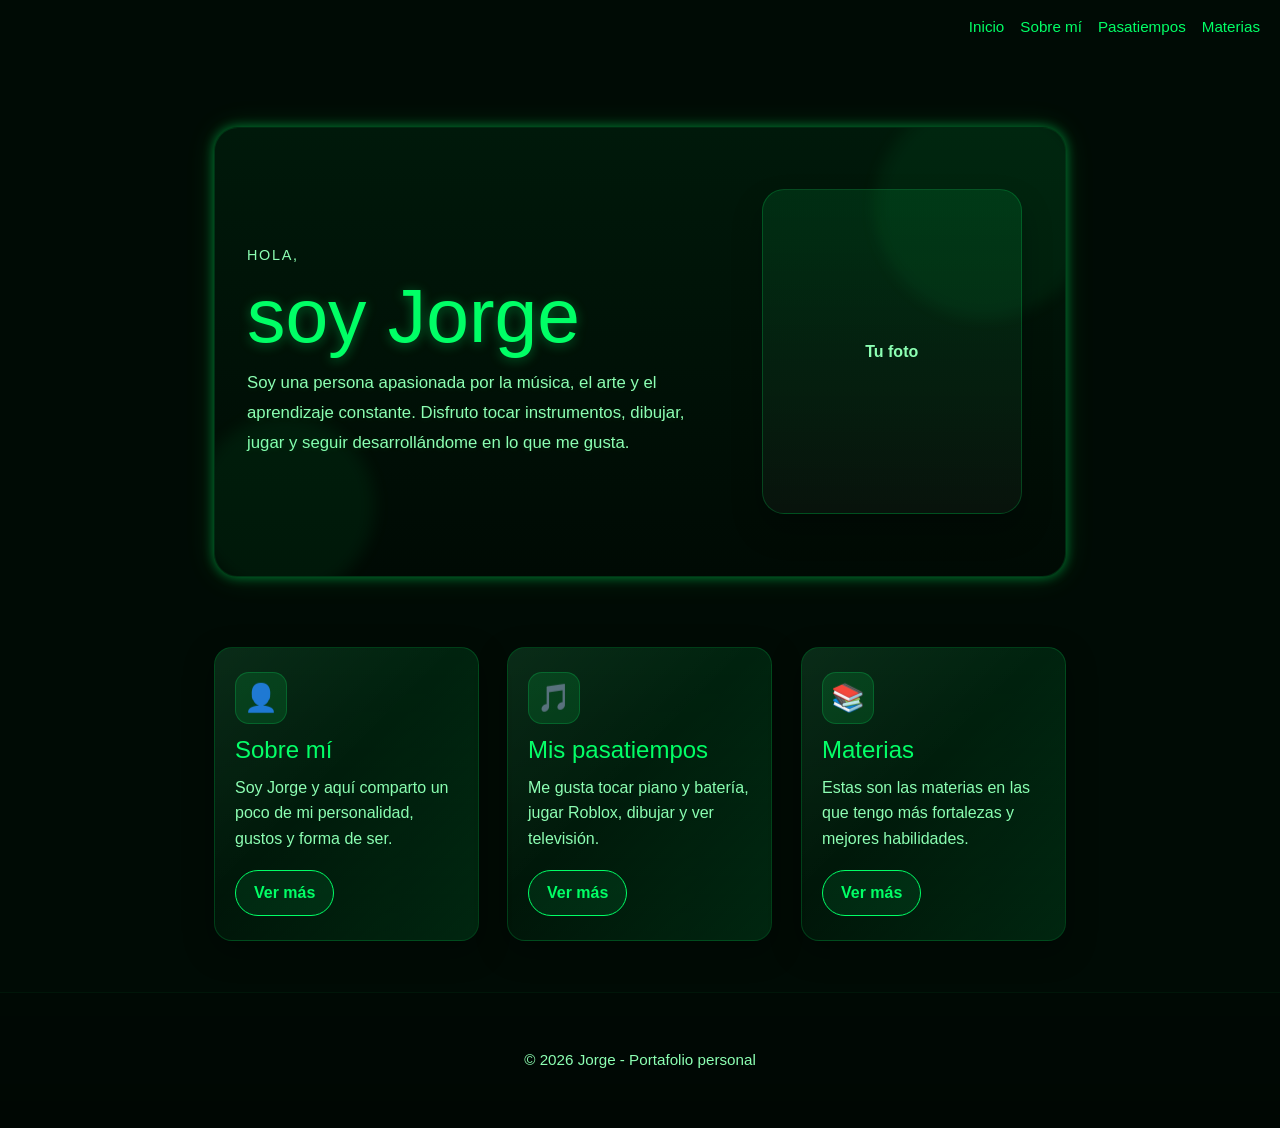
<file: index.html>
<!DOCTYPE html>
<html lang="es">
<head>
  <meta charset="UTF-8" />
  <meta name="viewport" content="width=device-width, initial-scale=1.0" />
  <title>Mi Portafolio</title>
  <link href="https://cdn.jsdelivr.net/npm/bootstrap@5.3.2/dist/css/bootstrap.min.css" rel="stylesheet" />
  <link rel="stylesheet" href="styles.css" />
  <script src="https://cdn.jsdelivr.net/npm/bootstrap@5.3.2/dist/js/bootstrap.bundle.min.js"></script>
</head>
<body>
  <nav class="navbar navbar-expand-lg navbar-dark">
    <div class="container-fluid justify-content-end">
      <button class="navbar-toggler" type="button" data-bs-toggle="collapse" data-bs-target="#mainNav" aria-controls="mainNav" aria-expanded="false" aria-label="Alternar navegación">
        <span class="navbar-toggler-icon"></span>
      </button>
      <div class="collapse navbar-collapse justify-content-end" id="mainNav">
        <ul class="navbar-nav mb-2 mb-lg-0">
          <li class="nav-item"><a class="nav-link" href="index.html">Inicio</a></li>
          <li class="nav-item"><a class="nav-link" href="about.html">Sobre mí</a></li>
          <li class="nav-item"><a class="nav-link" href="hobbies.html">Pasatiempos</a></li>
          <li class="nav-item"><a class="nav-link" href="style.html">Materias</a></li>
        </ul>
      </div>
    </div>
  </nav>

  <main class="container">
    <header class="hero">
      <div class="hero-content">
        <div class="hero-text">
          <p class="hello-label animated fadeInDown">Hola,</p>
          <h1 class="animated fadeInDown">soy Jorge</h1>
          <p class="animated fadeInDown delay-150 hero-description">
            Soy una persona apasionada por la música, el arte y el aprendizaje constante.
            Disfruto tocar instrumentos, dibujar, jugar y seguir desarrollándome en lo que me gusta.
          </p>
        </div>

        <div class="photo-box animated fadeInUp delay-250">
          <div class="photo-placeholder">
            <span>Tu foto</span>
          </div>
        </div>
      </div>
    </header>

    <div class="feature-grid">
      <article class="feature-card animated fadeInUp delay-250">
        <div class="feature-icon">👤</div>
        <h2>Sobre mí</h2>
        <p>Soy Jorge y aquí comparto un poco de mi personalidad, gustos y forma de ser.</p>
        <a href="about.html" class="feature-button">Ver más</a>
      </article>

      <article class="feature-card animated fadeInUp delay-250">
        <div class="feature-icon">🎵</div>
        <h2>Mis pasatiempos</h2>
        <p>Me gusta tocar piano y batería, jugar Roblox, dibujar y ver televisión.</p>
        <a href="hobbies.html" class="feature-button">Ver más</a>
      </article>

      <article class="feature-card animated fadeInUp delay-250">
        <div class="feature-icon">📚</div>
        <h2>Materias</h2>
        <p>Estas son las materias en las que tengo más fortalezas y mejores habilidades.</p>
        <a href="style.html" class="feature-button">Ver más</a>
      </article>
    </div>
  </main>

  <footer class="site-footer">
    <div class="container">
      <p>© 2026 Jorge - Portafolio personal</p>
    </div>
  </footer>
</body>
</html>
</file>
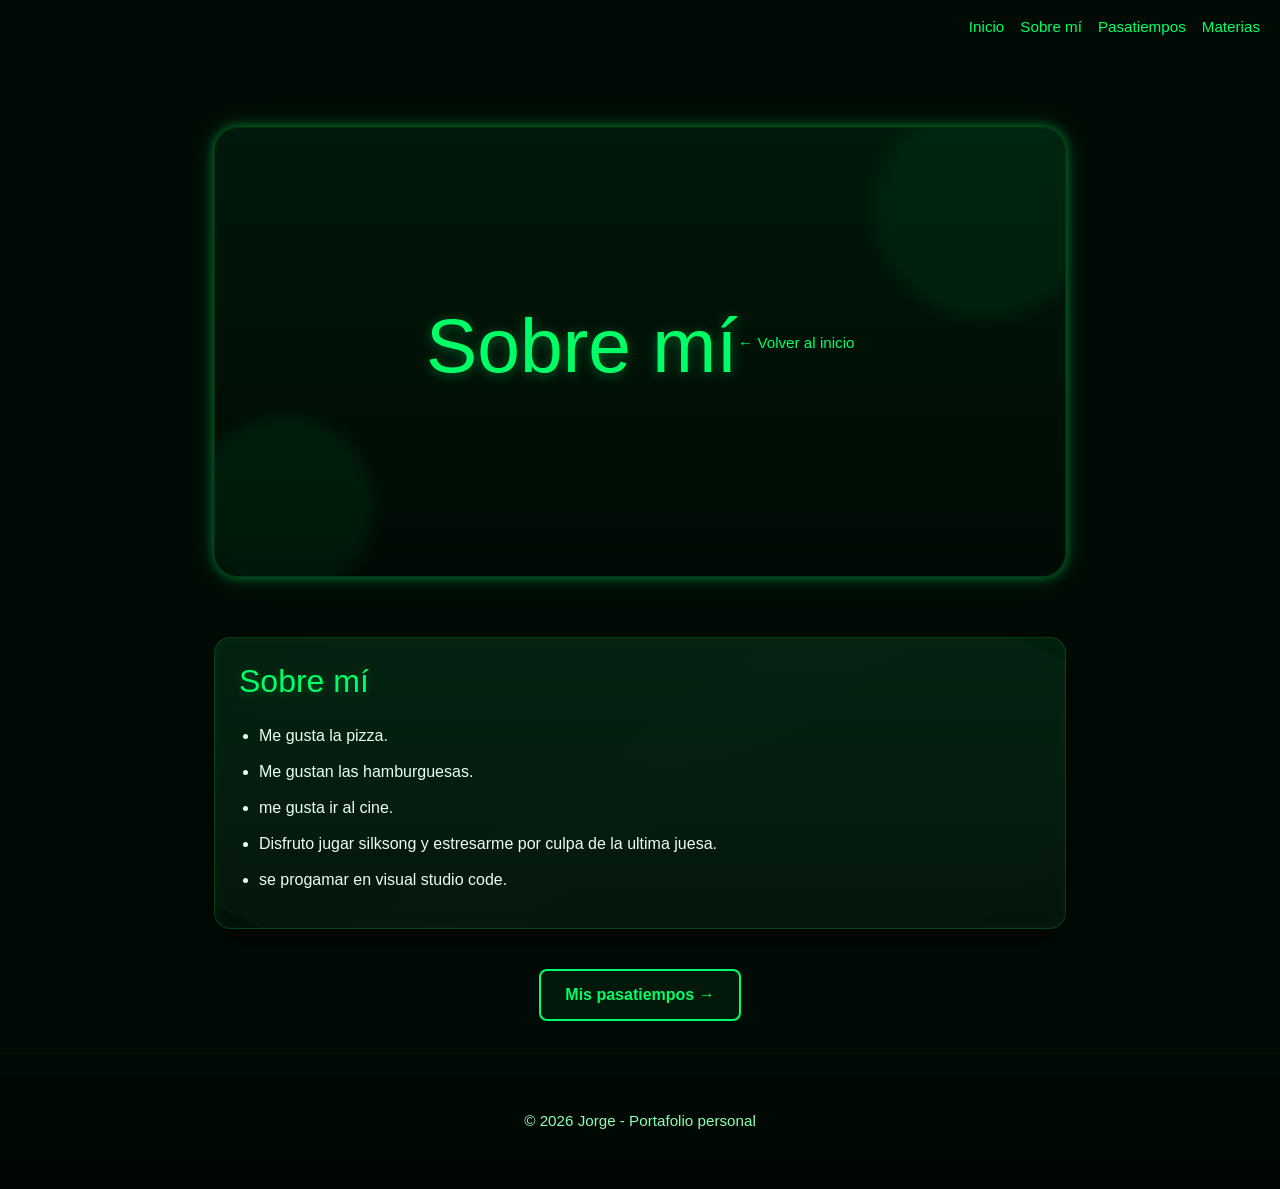
<file: about.html>
<!DOCTYPE html>
<html lang="es">
<head>
  <meta charset="UTF-8" />
  <meta name="viewport" content="width=device-width, initial-scale=1.0" />
  <title>Sobre mí - Mi Portafolio</title>
  <link href="https://cdn.jsdelivr.net/npm/bootstrap@5.3.2/dist/css/bootstrap.min.css" rel="stylesheet" />
  <link rel="stylesheet" href="styles.css" />
  <script src="https://cdn.jsdelivr.net/npm/bootstrap@5.3.2/dist/js/bootstrap.bundle.min.js"></script>
</head>
<body>
  <nav class="navbar navbar-expand-lg navbar-dark">
    <div class="container-fluid justify-content-end">
      <button class="navbar-toggler" type="button" data-bs-toggle="collapse" data-bs-target="#mainNav" aria-controls="mainNav" aria-expanded="false" aria-label="Alternar navegación">
        <span class="navbar-toggler-icon"></span>
      </button>
      <div class="collapse navbar-collapse justify-content-end" id="mainNav">
        <ul class="navbar-nav mb-2 mb-lg-0">
          <li class="nav-item"><a class="nav-link" href="index.html">Inicio</a></li>
          <li class="nav-item"><a class="nav-link" href="about.html">Sobre mí</a></li>
          <li class="nav-item"><a class="nav-link" href="hobbies.html">Pasatiempos</a></li>
          <li class="nav-item"><a class="nav-link" href="style.html">Materias</a></li>
        </ul>
      </div>
    </div>
  </nav>

  <main class="container">
    <header class="hero">
      <h1 class="animated fadeInDown">Sobre mí</h1>
      <p class="animated fadeInDown delay-150"><a href="index.html" class="nav-link">← Volver al inicio</a></p>
    </header>

    <section class="card animated fadeInUp delay-250">
      <h2 class="animated fadeInDown delay-250">Sobre mí</h2>
      <ul>
        <li>Me gusta la pizza.</li>
        <li>Me gustan las hamburguesas.</li>
        <li>me gusta ir al cine.</li>
        <li>Disfruto jugar silksong y estresarme por culpa de la ultima juesa.</li>
        <li>se progamar en visual studio code.</li>
      </ul>
    </section>

    <div class="nav-buttons">
      <a href="hobbies.html" class="nav-button">Mis pasatiempos →</a>
    </div>
  </main>

  <footer class="site-footer">
    <div class="container">
      <p>© 2026 Jorge - Portafolio personal</p>
    </div>
  </footer>
</body>
</html>
</file>
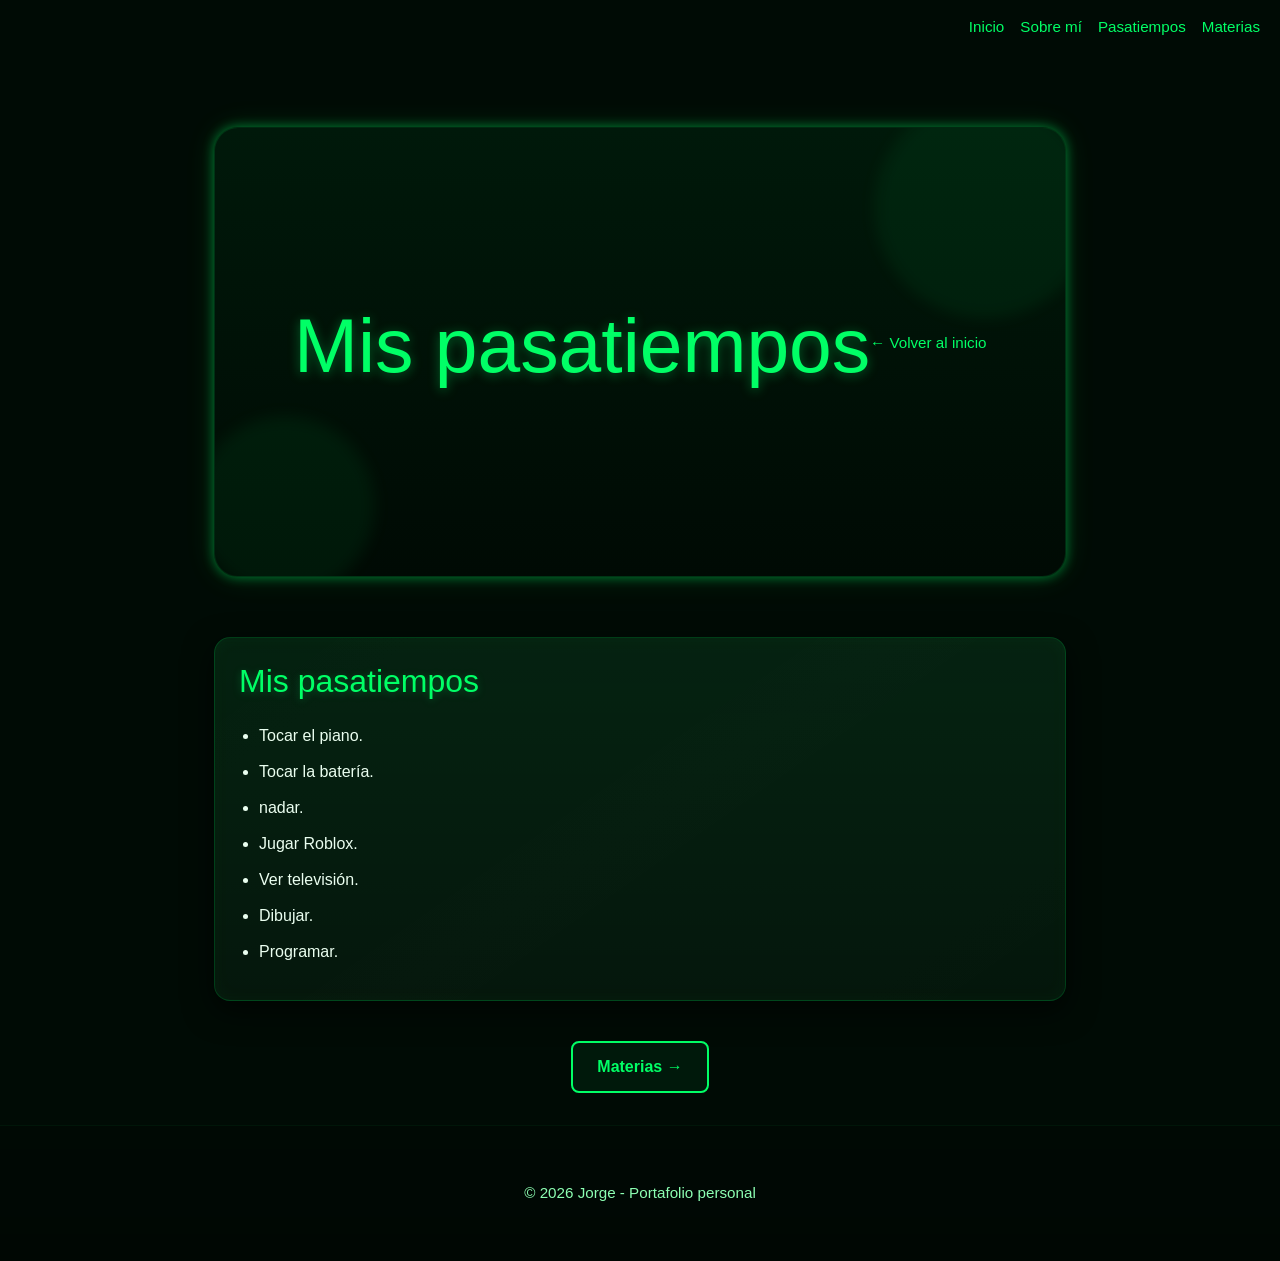
<file: hobbies.html>
<!DOCTYPE html>
<html lang="es">
<head>
  <meta charset="UTF-8" />
  <meta name="viewport" content="width=device-width, initial-scale=1.0" />
  <title>Mis pasatiempos - Mi Portafolio</title>
  <link href="https://cdn.jsdelivr.net/npm/bootstrap@5.3.2/dist/css/bootstrap.min.css" rel="stylesheet" />
  <link rel="stylesheet" href="styles.css" />
  <script src="https://cdn.jsdelivr.net/npm/bootstrap@5.3.2/dist/js/bootstrap.bundle.min.js"></script>
</head>
<body>
  <nav class="navbar navbar-expand-lg navbar-dark">
    <div class="container-fluid justify-content-end">
      <button class="navbar-toggler" type="button" data-bs-toggle="collapse" data-bs-target="#mainNav" aria-controls="mainNav" aria-expanded="false" aria-label="Alternar navegación">
        <span class="navbar-toggler-icon"></span>
      </button>
      <div class="collapse navbar-collapse justify-content-end" id="mainNav">
        <ul class="navbar-nav mb-2 mb-lg-0">
          <li class="nav-item"><a class="nav-link" href="index.html">Inicio</a></li>
          <li class="nav-item"><a class="nav-link" href="about.html">Sobre mí</a></li>
          <li class="nav-item"><a class="nav-link" href="hobbies.html">Pasatiempos</a></li>
          <li class="nav-item"><a class="nav-link" href="style.html">Materias</a></li>
        </ul>
      </div>
    </div>
  </nav>

  <main class="container">
    <header class="hero">
      <h1 class="animated fadeInDown">Mis pasatiempos</h1>
      <p class="animated fadeInDown delay-150"><a href="index.html" class="nav-link">← Volver al inicio</a></p>
    </header>

    <section class="card animated fadeInUp delay-250">
      <h2 class="animated fadeInDown delay-250">Mis pasatiempos</h2>
      <ul>
        <li>Tocar el piano.</li>
        <li>Tocar la batería.</li>
        <li>nadar.</li>
        <li>Jugar Roblox.</li>
        <li>Ver televisión.</li>
        <li>Dibujar.</li>
        <li>Programar.</li>
      </ul>
    </section>

    <div class="nav-buttons">
      <a href="style.html" class="nav-button">Materias →</a>
    </div>
  </main>

  <footer class="site-footer">
    <div class="container">
      <p>© 2026 Jorge - Portafolio personal</p>
    </div>
  </footer>
</body>
</html>
</file>
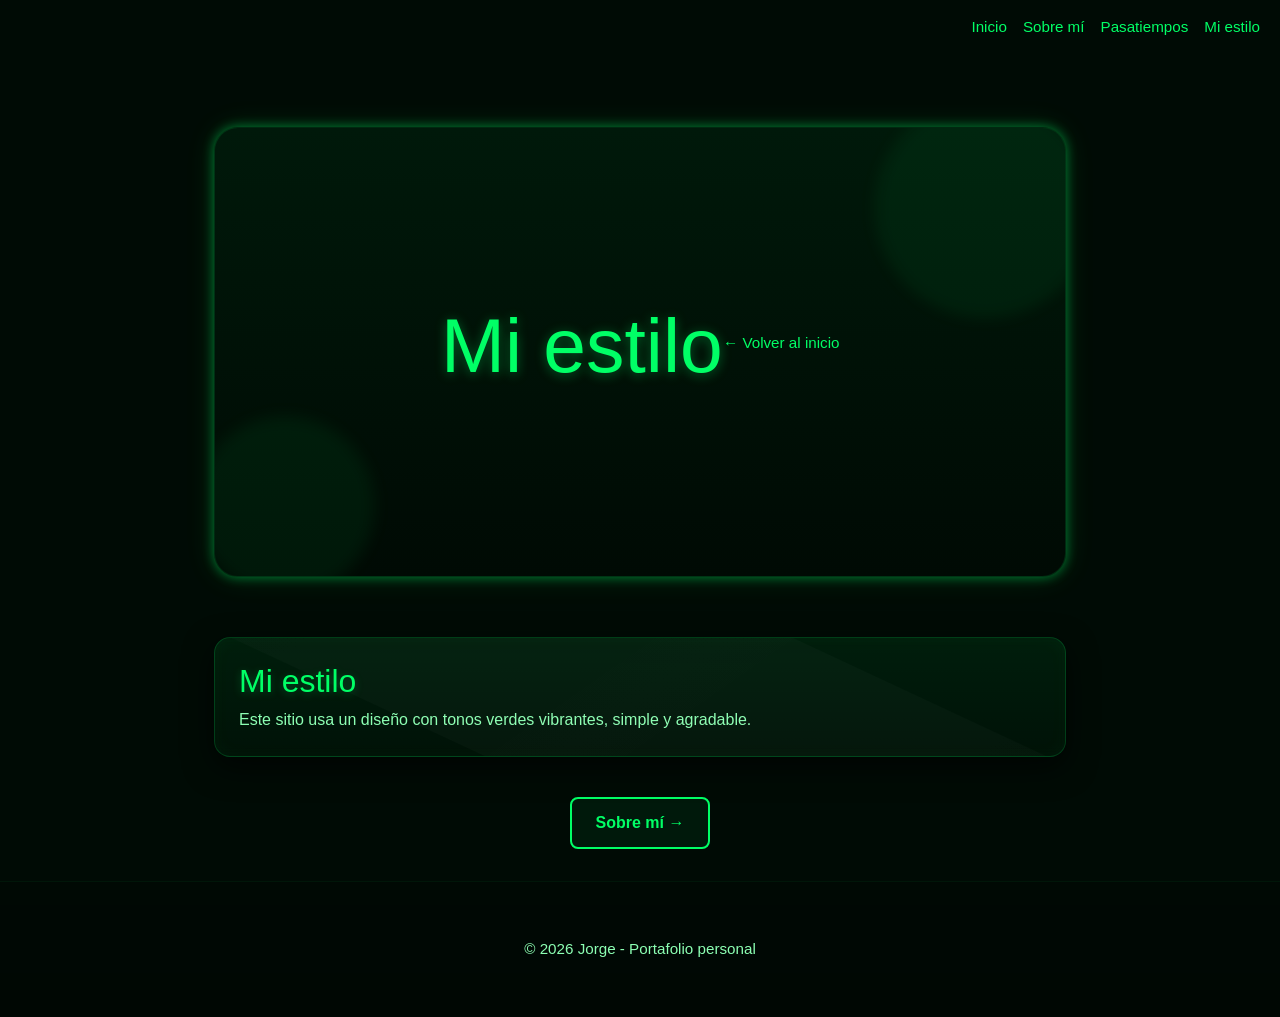
<file: styl.html>
<!DOCTYPE html>
<html lang="es">
<head>
  <meta charset="UTF-8" />
  <meta name="viewport" content="width=device-width, initial-scale=1.0" />
  <title>Mi estilo - Mi Portafolio</title>
  <link href="https://cdn.jsdelivr.net/npm/bootstrap@5.3.2/dist/css/bootstrap.min.css" rel="stylesheet" />
  <link rel="stylesheet" href="styles.css" />
  <script src="https://cdn.jsdelivr.net/npm/bootstrap@5.3.2/dist/js/bootstrap.bundle.min.js"></script>
</head>
<body>
  <nav class="navbar navbar-expand-lg navbar-dark">
    <div class="container-fluid justify-content-end">
      <button class="navbar-toggler" type="button" data-bs-toggle="collapse" data-bs-target="#mainNav" aria-controls="mainNav" aria-expanded="false" aria-label="Alternar navegación">
        <span class="navbar-toggler-icon"></span>
      </button>
      <div class="collapse navbar-collapse justify-content-end" id="mainNav">
        <ul class="navbar-nav mb-2 mb-lg-0">
          <li class="nav-item"><a class="nav-link" href="index.html">Inicio</a></li>
          <li class="nav-item"><a class="nav-link" href="about.html">Sobre mí</a></li>
          <li class="nav-item"><a class="nav-link" href="hobbies.html">Pasatiempos</a></li>
          <li class="nav-item"><a class="nav-link" href="style.html">Mi estilo</a></li>
        </ul>
      </div>
    </div>
  </nav>

  <main class="container">
    <header class="hero">
      <h1 class="animated fadeInDown">Mi estilo</h1>
      <p class="animated fadeInDown delay-150"><a href="index.html" class="nav-link">← Volver al inicio</a></p>
    </header>

    <section class="card animated fadeInUp delay-250">
      <h2 class="animated fadeInDown delay-250">Mi estilo</h2>
      <p>Este sitio usa un diseño con tonos verdes vibrantes, simple y agradable.</p>
    </section>

    <div class="nav-buttons">
      <a href="about.html" class="nav-button">Sobre mí →</a>
    </div>
  </main>

  <footer class="site-footer">
    <div class="container">
      <p>© 2026 Jorge - Portafolio personal</p>
    </div>
  </footer>
</body>
</html>
</file>
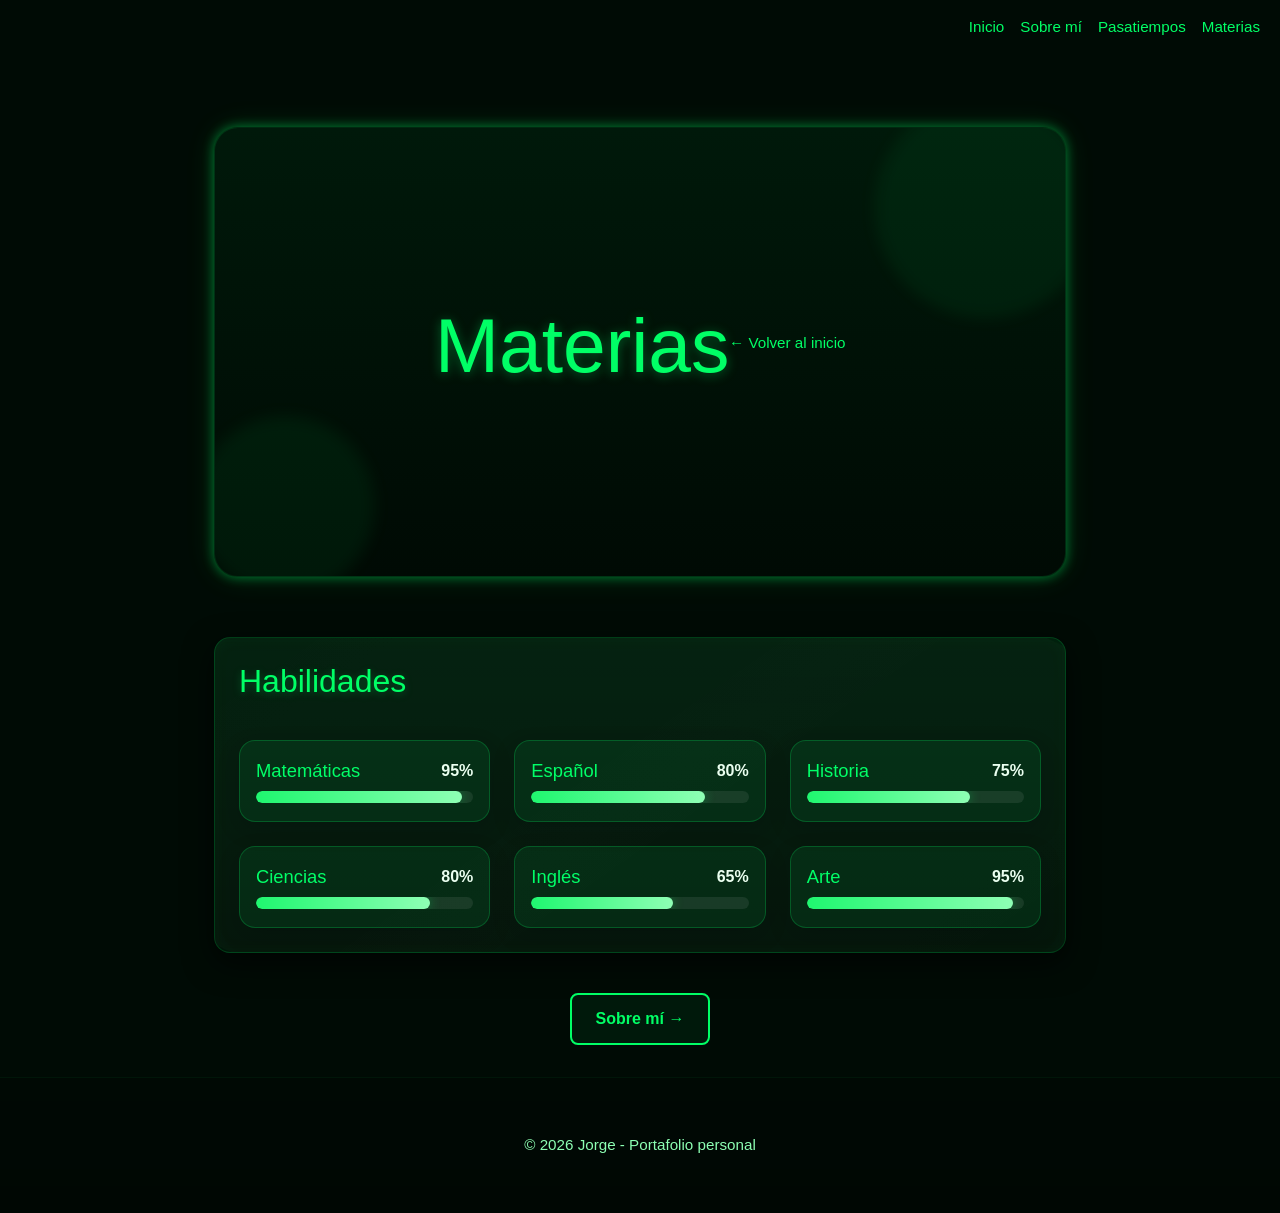
<file: style.html>
<!DOCTYPE html>
<html lang="es">
<head>
  <meta charset="UTF-8" />
  <meta name="viewport" content="width=device-width, initial-scale=1.0" />
  <title>Materias - Mi Portafolio</title>
  <link href="https://cdn.jsdelivr.net/npm/bootstrap@5.3.2/dist/css/bootstrap.min.css" rel="stylesheet" />
  <link rel="stylesheet" href="styles.css" />
  <script src="https://cdn.jsdelivr.net/npm/bootstrap@5.3.2/dist/js/bootstrap.bundle.min.js"></script>
</head>
<body>
  <nav class="navbar navbar-expand-lg navbar-dark">
    <div class="container-fluid justify-content-end">
      <button class="navbar-toggler" type="button" data-bs-toggle="collapse" data-bs-target="#mainNav" aria-controls="mainNav" aria-expanded="false" aria-label="Alternar navegación">
        <span class="navbar-toggler-icon"></span>
      </button>
      <div class="collapse navbar-collapse justify-content-end" id="mainNav">
        <ul class="navbar-nav mb-2 mb-lg-0">
          <li class="nav-item"><a class="nav-link" href="index.html">Inicio</a></li>
          <li class="nav-item"><a class="nav-link" href="about.html">Sobre mí</a></li>
          <li class="nav-item"><a class="nav-link" href="hobbies.html">Pasatiempos</a></li>
          <li class="nav-item"><a class="nav-link" href="style.html">Materias</a></li>
        </ul>
      </div>
    </div>
  </nav>

  <main class="container">
    <header class="hero">
      <h1 class="animated fadeInDown">Materias</h1>
      <p class="animated fadeInDown delay-150"><a href="index.html" class="nav-link">← Volver al inicio</a></p>
    </header>

    <section class="card animated fadeInUp delay-250">
      <h2 class="animated fadeInDown delay-250">Habilidades</h2>
      <div class="row g-4 mt-2">
        <div class="col-12 col-md-6 col-lg-4">
          <div class="subject-card">
            <div class="d-flex justify-content-between align-items-center mb-2">
              <h3>Matemáticas</h3>
              <span>95%</span>
            </div>
            <div class="progress" role="progressbar" aria-label="Matemáticas" aria-valuenow="95" aria-valuemin="0" aria-valuemax="100">
              <div class="progress-bar" style="width: 95%"></div>
            </div>
          </div>
        </div>

        <div class="col-12 col-md-6 col-lg-4">
          <div class="subject-card">
            <div class="d-flex justify-content-between align-items-center mb-2">
              <h3>Español</h3>
              <span>80%</span>
            </div>
            <div class="progress" role="progressbar" aria-label="Español" aria-valuenow="80" aria-valuemin="0" aria-valuemax="100">
              <div class="progress-bar" style="width: 80%"></div>
            </div>
          </div>
        </div>

        <div class="col-12 col-md-6 col-lg-4">
          <div class="subject-card">
            <div class="d-flex justify-content-between align-items-center mb-2">
              <h3>Historia</h3>
              <span>75%</span>
            </div>
            <div class="progress" role="progressbar" aria-label="Historia" aria-valuenow="75" aria-valuemin="0" aria-valuemax="100">
              <div class="progress-bar" style="width: 75%"></div>
            </div>
          </div>
        </div>

        <div class="col-12 col-md-6 col-lg-4">
          <div class="subject-card">
            <div class="d-flex justify-content-between align-items-center mb-2">
              <h3>Ciencias</h3>
              <span>80%</span>
            </div>
            <div class="progress" role="progressbar" aria-label="Ciencias" aria-valuenow="80" aria-valuemin="0" aria-valuemax="100">
              <div class="progress-bar" style="width: 80%"></div>
            </div>
          </div>
        </div>

        <div class="col-12 col-md-6 col-lg-4">
          <div class="subject-card">
            <div class="d-flex justify-content-between align-items-center mb-2">
              <h3>Inglés</h3>
              <span>65%</span>
            </div>
            <div class="progress" role="progressbar" aria-label="Inglés" aria-valuenow="65" aria-valuemin="0" aria-valuemax="100">
              <div class="progress-bar" style="width: 65%"></div>
            </div>
          </div>
        </div>

        <div class="col-12 col-md-6 col-lg-4">
          <div class="subject-card">
            <div class="d-flex justify-content-between align-items-center mb-2">
              <h3>Arte</h3>
              <span>95%</span>
            </div>
            <div class="progress" role="progressbar" aria-label="Arte" aria-valuenow="95" aria-valuemin="0" aria-valuemax="100">
              <div class="progress-bar" style="width: 95%"></div>
            </div>
          </div>
        </div>
      </div>
    </section>

    <div class="nav-buttons">
      <a href="about.html" class="nav-button">Sobre mí →</a>
    </div>
  </main>

  <footer class="site-footer">
    <div class="container">
      <p>© 2026 Jorge - Portafolio personal</p>
    </div>
  </footer>
</body>
</html>
</file>
<file: styles.css>
:root {
  color-scheme: dark;
  --bg: #000b05;
  --surface: #07120c;
  --surface-strong: #00ff66;
  --text: #eafff0;
  --muted: #8cffb3;
  --accent: #00ff66;
  --border: rgba(0, 255, 102, 0.45);
  --glow: 0 0 12px rgba(0, 255, 102, 0.45), 0 0 30px rgba(0, 255, 102, 0.12);
}

* { box-sizing: border-box; }

body {
  margin: 0;
  font-family: 'Segoe UI', Tahoma, Geneva, Verdana, sans-serif;
  background: var(--bg);
  color: var(--text);
}

.container {
  max-width: 900px;
  margin: 0 auto;
  padding: 32px 24px;
}

.hero {
  position: relative;
  overflow: hidden;
  background: linear-gradient(180deg, rgba(0,255,102,0.06), rgba(0,0,0,0.02));
  border: 1px solid rgba(0,255,102,0.12);
  box-shadow: var(--glow);
  border-radius: 24px;
  padding: 40px 32px;
  margin-bottom: 60px;
  margin-top: 40px;
  min-height: 50vh;
  display: flex;
  align-items: center;
  justify-content: center;
}

.hero::before,
.hero::after {
  content: "";
  position: absolute;
  border-radius: 50%;
  background: rgba(0,255,102,0.06);
  filter: blur(8px);
}

.hero::before {
  width: 220px;
  height: 220px;
  right: -30px;
  top: -30px;
}

.hero::after {
  width: 180px;
  height: 180px;
  left: -20px;
  bottom: -20px;
}

.hero-content {
  display: grid;
  grid-template-columns: 1.5fr 0.9fr;
  align-items: center;
  gap: 30px;
  width: 100%;
}

.hero-text {
  text-align: left;
}

.hello-label {
  margin: 0 0 8px;
  color: var(--muted);
  text-transform: uppercase;
  letter-spacing: 0.12em;
  font-size: 0.9rem;
}

.hero h1 {
  margin: 0 0 12px;
  font-size: clamp(2.8rem, 6vw, 5rem);
  color: var(--surface-strong);
  text-shadow: 0 2px 12px rgba(0,255,102,0.35);
  line-height: 1.05;
}

.hero-description {
  margin: 0;
  color: var(--muted);
  font-size: 1.05rem;
  line-height: 1.8;
  max-width: 600px;
  text-shadow: 0 1px 6px rgba(0,255,102,0.12);
}

.photo-box {
  display: flex;
  justify-content: center;
}

.photo-placeholder {
  width: min(100%, 260px);
  aspect-ratio: 4 / 5;
  border-radius: 22px;
  border: 1px solid rgba(0,255,102,0.2);
  background: linear-gradient(180deg, rgba(0,255,102,0.10), rgba(255,255,255,0.03));
  display: flex;
  align-items: center;
  justify-content: center;
  color: var(--muted);
  font-weight: 700;
  box-shadow: 0 16px 30px rgba(0,0,0,0.25);
}

.card {
  background: linear-gradient(180deg, rgba(0,255,102,0.08), rgba(0,255,102,0.03));
  border: 1px solid rgba(0,255,102,0.18);
  border-radius: 16px;
  padding: 24px;
  margin-bottom: 20px;
  box-shadow: 0 10px 30px rgba(0,0,0,0.65), 0 0 18px rgba(0,255,102,0.04) inset;
  backdrop-filter: blur(6px);
  -webkit-backdrop-filter: blur(6px);
}

.card h2 {
  margin-top: 0;
  color: var(--accent);
  text-shadow: 0 2px 8px rgba(0,255,102,0.25);
}

.card ul {
  margin: 1rem 0 0;
  padding-left: 1.25rem;
  color: var(--text);
}

.card li { margin-bottom: 0.75rem; }

.card p { margin: 0; color: var(--muted); }

.card-link { text-decoration: none; color: inherit; display: block; transition: all 0.25s ease; }
.card-link:hover {
  background: rgba(0,255,102,0.08);
  border-color: rgba(0,255,102,0.6);
  transform: translateY(-4px);
  box-shadow: 0 8px 24px rgba(0,255,102,0.06);
}

.nav-link { color: var(--accent); text-decoration: none; font-size: 0.95rem; transition: color 0.15s ease; }
.nav-link:hover { color: #ffffff; text-shadow: 0 2px 8px rgba(0,255,102,0.12); }

.nav-buttons { display: flex; gap: 20px; margin-top: 40px; justify-content: center; }

.nav-button {
  display: inline-block;
  background: rgba(0,255,102,0.06);
  border: 2px solid var(--accent);
  color: var(--accent);
  padding: 12px 24px;
  border-radius: 8px;
  text-decoration: none;
  font-weight: 700;
  transition: all 0.18s ease;
}
.nav-button:hover { background: var(--accent); color: #02100a; box-shadow: 0 6px 20px rgba(0,255,102,0.12); }

.site-footer { padding: 24px 0; text-align: center; color: var(--muted); background: linear-gradient(180deg, rgba(0,0,0,0.2), rgba(0,0,0,0.35)); border-top: 1px solid rgba(0,255,102,0.06); }
.site-footer p { margin: 0; font-size: 0.95rem; }

.neon-glow { box-shadow: var(--glow); }

/* Animaciones */
@keyframes fadeInDown { from { opacity: 0; transform: translate3d(0, -20px, 0); } to { opacity: 1; transform: none; } }
.animated { animation-fill-mode: both; will-change: opacity, transform; }
.fadeInDown { animation-name: fadeInDown; animation-duration: 0.8s; animation-timing-function: ease-out; }
.delay-150 { animation-delay: 0.15s; }
.delay-250 { animation-delay: 0.25s; }

@keyframes fadeInUp { from { opacity: 0; transform: translate3d(0, 20px, 0); } to { opacity: 1; transform: none; } }
.fadeInUp { animation-name: fadeInUp; animation-duration: 0.8s; animation-timing-function: ease-out; }

.feature-grid {
  display: grid;
  grid-template-columns: repeat(3, minmax(220px, 1fr));
  gap: 28px;
  margin: 70px 0 20px;
}

.feature-card {
  position: relative;
  overflow: hidden;
  background: linear-gradient(180deg, rgba(0,255,102,0.10), rgba(0,255,102,0.04));
  border: 1px solid rgba(0,255,102,0.18);
  border-radius: 18px;
  padding: 24px 20px;
  box-shadow: 0 10px 30px rgba(0,0,0,0.35);
  display: flex;
  flex-direction: column;
  justify-content: space-between;
  min-height: 260px;
  transition: transform 0.25s ease, box-shadow 0.25s ease, border-color 0.25s ease;
}

.feature-card:hover {
  transform: translateY(-8px) scale(1.01);
  border-color: rgba(0,255,102,0.45);
  box-shadow: 0 18px 36px rgba(0,0,0,0.45), 0 0 18px rgba(0,255,102,0.12);
}

.feature-card::before {
  content: "";
  position: absolute;
  inset: 0;
  background: linear-gradient(135deg, rgba(255,255,255,0.04), transparent 45%, rgba(0,255,102,0.08));
  pointer-events: none;
}

.feature-card h2 {
  margin: 12px 0 10px;
  color: var(--surface-strong);
  font-size: 1.5rem;
}

.feature-card p {
  margin: 0 0 18px;
  color: var(--muted);
  line-height: 1.6;
}

.feature-icon {
  width: 52px;
  height: 52px;
  display: flex;
  align-items: center;
  justify-content: center;
  border-radius: 14px;
  background: rgba(0,255,102,0.12);
  border: 1px solid rgba(0,255,102,0.2);
  font-size: 1.7rem;
}

.feature-button {
  display: inline-block;
  width: fit-content;
  padding: 10px 18px;
  border-radius: 999px;
  background: rgba(0,255,102,0.08);
  border: 1px solid var(--accent);
  color: var(--accent);
  text-decoration: none;
  font-weight: 700;
  transition: all 0.2s ease;
}

.feature-button:hover {
  background: var(--accent);
  color: #02100a;
  box-shadow: 0 8px 20px rgba(0,255,102,0.18);
}

.subject-card {
  background: rgba(0, 255, 102, 0.08);
  border: 1px solid rgba(0, 255, 102, 0.22);
  border-radius: 16px;
  padding: 18px 16px;
  height: 100%;
  box-shadow: 0 8px 22px rgba(0, 0, 0, 0.2);
}

.subject-card h3 {
  margin: 0;
  font-size: 1.15rem;
  color: var(--surface-strong);
}

.subject-card span {
  color: var(--text);
  font-weight: 700;
}

.progress {
  height: 12px;
  border-radius: 999px;
  background-color: rgba(255, 255, 255, 0.08);
  overflow: hidden;
}

.progress-bar {
  background: linear-gradient(90deg, #1ef76d 0%, #8cffb3 100%);
  border-radius: 999px;
  box-shadow: 0 0 12px rgba(0, 255, 102, 0.32);
}

/* Animaciones extra para vida */
@keyframes floatY {
  0% { transform: translateY(0); }
  50% { transform: translateY(-8px); }
  100% { transform: translateY(0); }
}

@keyframes neonPulse {
  0% { box-shadow: 0 0 6px rgba(0,255,102,0.12); }
  50% { box-shadow: 0 0 20px rgba(0,255,102,0.5); }
  100% { box-shadow: 0 0 6px rgba(0,255,102,0.12); }
}

@keyframes shimmer {
  0% { background-position: -200% 0; }
  100% { background-position: 200% 0; }
}

/* Combina floating con el fadeInDown existente en el hero */
.hero h1.animated.fadeInDown {
  animation: fadeInDown 0.8s ease-out both, floatY 4s ease-in-out 1s infinite;
}

/* Pulsado sutil en botones al foco/hover */
.nav-button:hover, .nav-button:focus {
  animation: neonPulse 1.8s infinite;
}

/* Shimmer suave en las tarjetas para dar movimiento */
.card {
  position: relative;
  overflow: hidden;
}
.card::before {
  content: "";
  position: absolute;
  top: -50%;
  left: -50%;
  width: 200%;
  height: 200%;
  background: linear-gradient(120deg, rgba(255,255,255,0.02) 0%, rgba(255,255,255,0.06) 50%, rgba(255,255,255,0.02) 100%);
  transform: rotate(25deg);
  opacity: 0.35;
  pointer-events: none;
  animation: shimmer 6s linear infinite;
  mix-blend-mode: overlay;
}

/* Footer pulso ligero */
.site-footer { transition: box-shadow 0.2s ease; }
.site-footer:hover { box-shadow: 0 8px 40px rgba(0,255,102,0.04); }

@media (max-width: 640px) {
  .container { padding: 20px 16px; }
  .hero {
    padding: 32px 20px;
    min-height: auto;
  }
  .hero-content {
    grid-template-columns: 1fr;
    gap: 20px;
  }
  .hero-text {
    text-align: center;
  }
  .hero-description {
    max-width: 100%;
  }
  .card { padding: 20px; }
  .feature-grid {
    grid-template-columns: 1fr;
    gap: 18px;
  }
  .feature-card {
    min-height: auto;
  }
  .nav-buttons { flex-direction: column; }
  .nav-button { width: 100%; text-align: center; }
}
</file>
